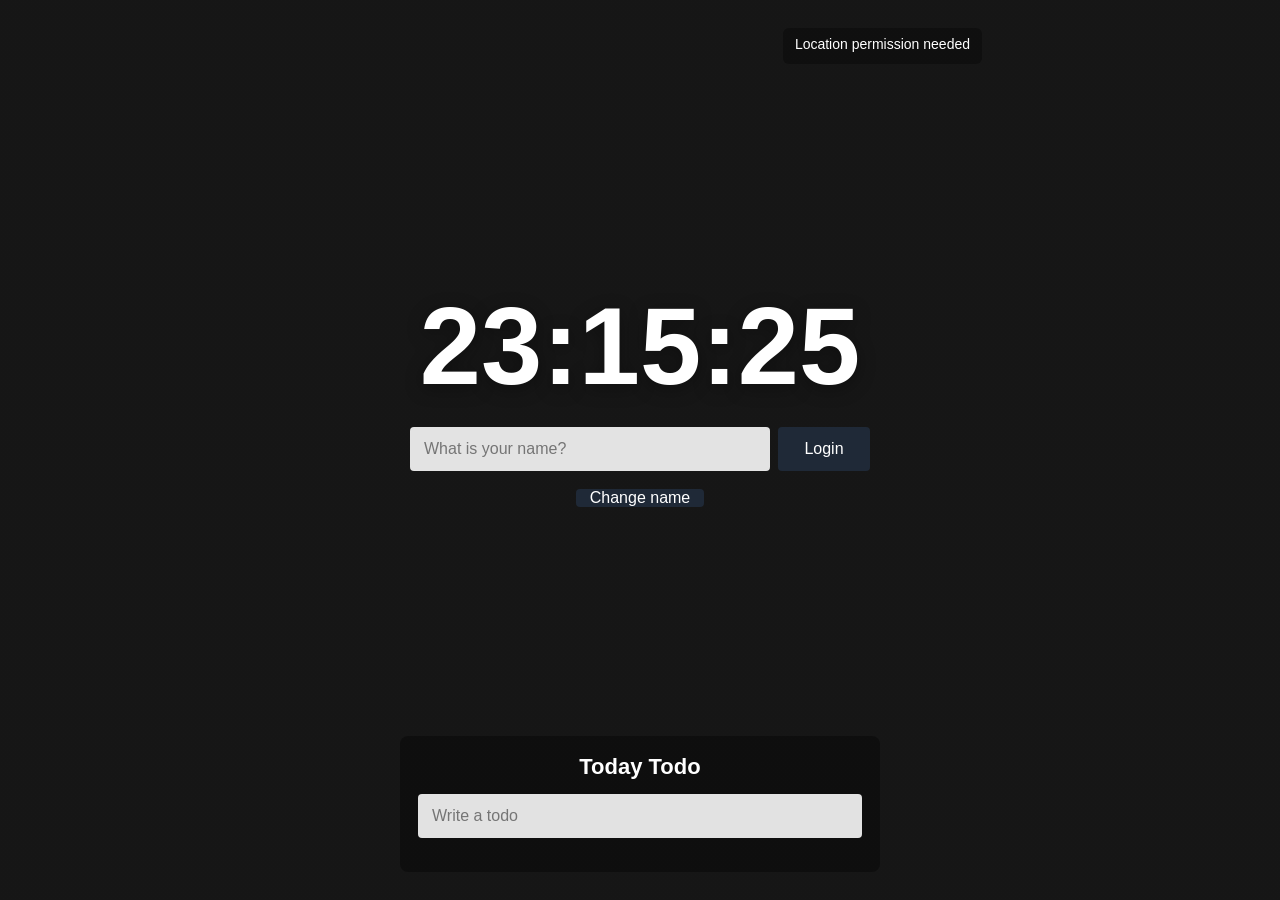
<file: index.html>
<!doctype html>
<html lang="en">
  <head>
    <meta charset="UTF-8" />
    <meta name="viewport" content="width=device-width, initial-scale=1.0" />
    <title>Momentum Clone</title>
    <link rel="stylesheet" href="./style.css" />
  </head>
  <body>
    <main class="app">
      <section class="top-bar">
        <div id="weather" class="weather">Loading weather...</div>
      </section>

      <section class="center-box">
        <h1 id="clock">00:00:00</h1>

        <form id="login-form" class="login-form">
          <input
            required
            maxlength="15"
            type="text"
            placeholder="What is your name?"
          />
          <button type="submit">Login</button>
        </form>

        <div id="greeting-box" class="hidden">
          <h2 id="greeting"></h2>
          <button id="logout-button" type="button">Change name</button>
        </div>
      </section>

      <section class="todo-box">
        <h3>Today Todo</h3>
        <form id="todo-form">
          <input required type="text" placeholder="Write a todo" />
        </form>
        <ul id="todo-list"></ul>
      </section>
    </main>

    <script src="./main.js"></script>
  </body>
</html>
</file>
<file: style.css>
* {
  box-sizing: border-box;
}

body {
  min-height: 100vh;
  margin: 0;
  color: white;
  background-color: #222;
  background-position: center;
  background-size: cover;
  font-family: Arial, Helvetica, sans-serif;
}

button,
input {
  font: inherit;
}

button {
  border: 0;
  cursor: pointer;
}

.hidden {
  display: none;
}

.app {
  display: flex;
  flex-direction: column;
  justify-content: space-between;
  width: min(720px, 100%);
  min-height: 100vh;
  margin: 0 auto;
  padding: 28px 18px;
  text-align: center;
}

.top-bar {
  display: flex;
  justify-content: flex-end;
  min-height: 36px;
}

.weather {
  padding: 8px 12px;
  border-radius: 6px;
  background: rgb(0 0 0 / 32%);
  font-size: 14px;
}

.center-box {
  margin-top: 28px;
}

#clock {
  margin: 0 0 18px;
  font-size: clamp(52px, 13vw, 110px);
  font-weight: 700;
  letter-spacing: 0;
  text-shadow: 0 4px 18px rgb(0 0 0 / 35%);
}

.login-form,
#greeting-box,
#todo-form {
  display: flex;
  justify-content: center;
  gap: 8px;
}

#greeting-box {
  align-items: center;
  flex-wrap: wrap;
}

#greeting {
  width: 100%;
  margin: 0 0 10px;
  font-size: 28px;
  text-shadow: 0 3px 12px rgb(0 0 0 / 35%);
}

input {
  width: min(360px, 100%);
  padding: 13px 14px;
  border: 0;
  border-radius: 4px;
  color: #111;
  background: rgb(255 255 255 / 88%);
  outline: none;
}

input:focus {
  background: white;
}

.login-form button,
#logout-button {
  min-width: 92px;
  padding: 0 14px;
  border-radius: 4px;
  color: white;
  background: #1f2937;
}

.todo-box {
  width: min(480px, 100%);
  margin: 40px auto 0;
  padding: 18px;
  border-radius: 8px;
  background: rgb(0 0 0 / 36%);
}

.todo-box h3 {
  margin: 0 0 14px;
  font-size: 22px;
}

#todo-form input {
  width: 100%;
}

#todo-list {
  display: grid;
  gap: 8px;
  margin: 16px 0 0;
  padding: 0;
  list-style: none;
  text-align: left;
}

#todo-list li {
  display: flex;
  align-items: center;
  justify-content: space-between;
  gap: 12px;
  min-height: 38px;
  padding: 8px 10px;
  border-radius: 4px;
  background: rgb(255 255 255 / 18%);
}

#todo-list span {
  overflow-wrap: anywhere;
}

#todo-list button {
  flex: 0 0 28px;
  width: 28px;
  height: 28px;
  border-radius: 50%;
  color: white;
  background: rgb(220 38 38 / 85%);
  font-weight: 700;
}

@media (max-width: 520px) {
  .top-bar {
    justify-content: center;
  }

  .login-form {
    flex-direction: column;
    align-items: center;
  }

  .login-form button {
    width: min(360px, 100%);
    min-height: 44px;
  }
}
</file>
